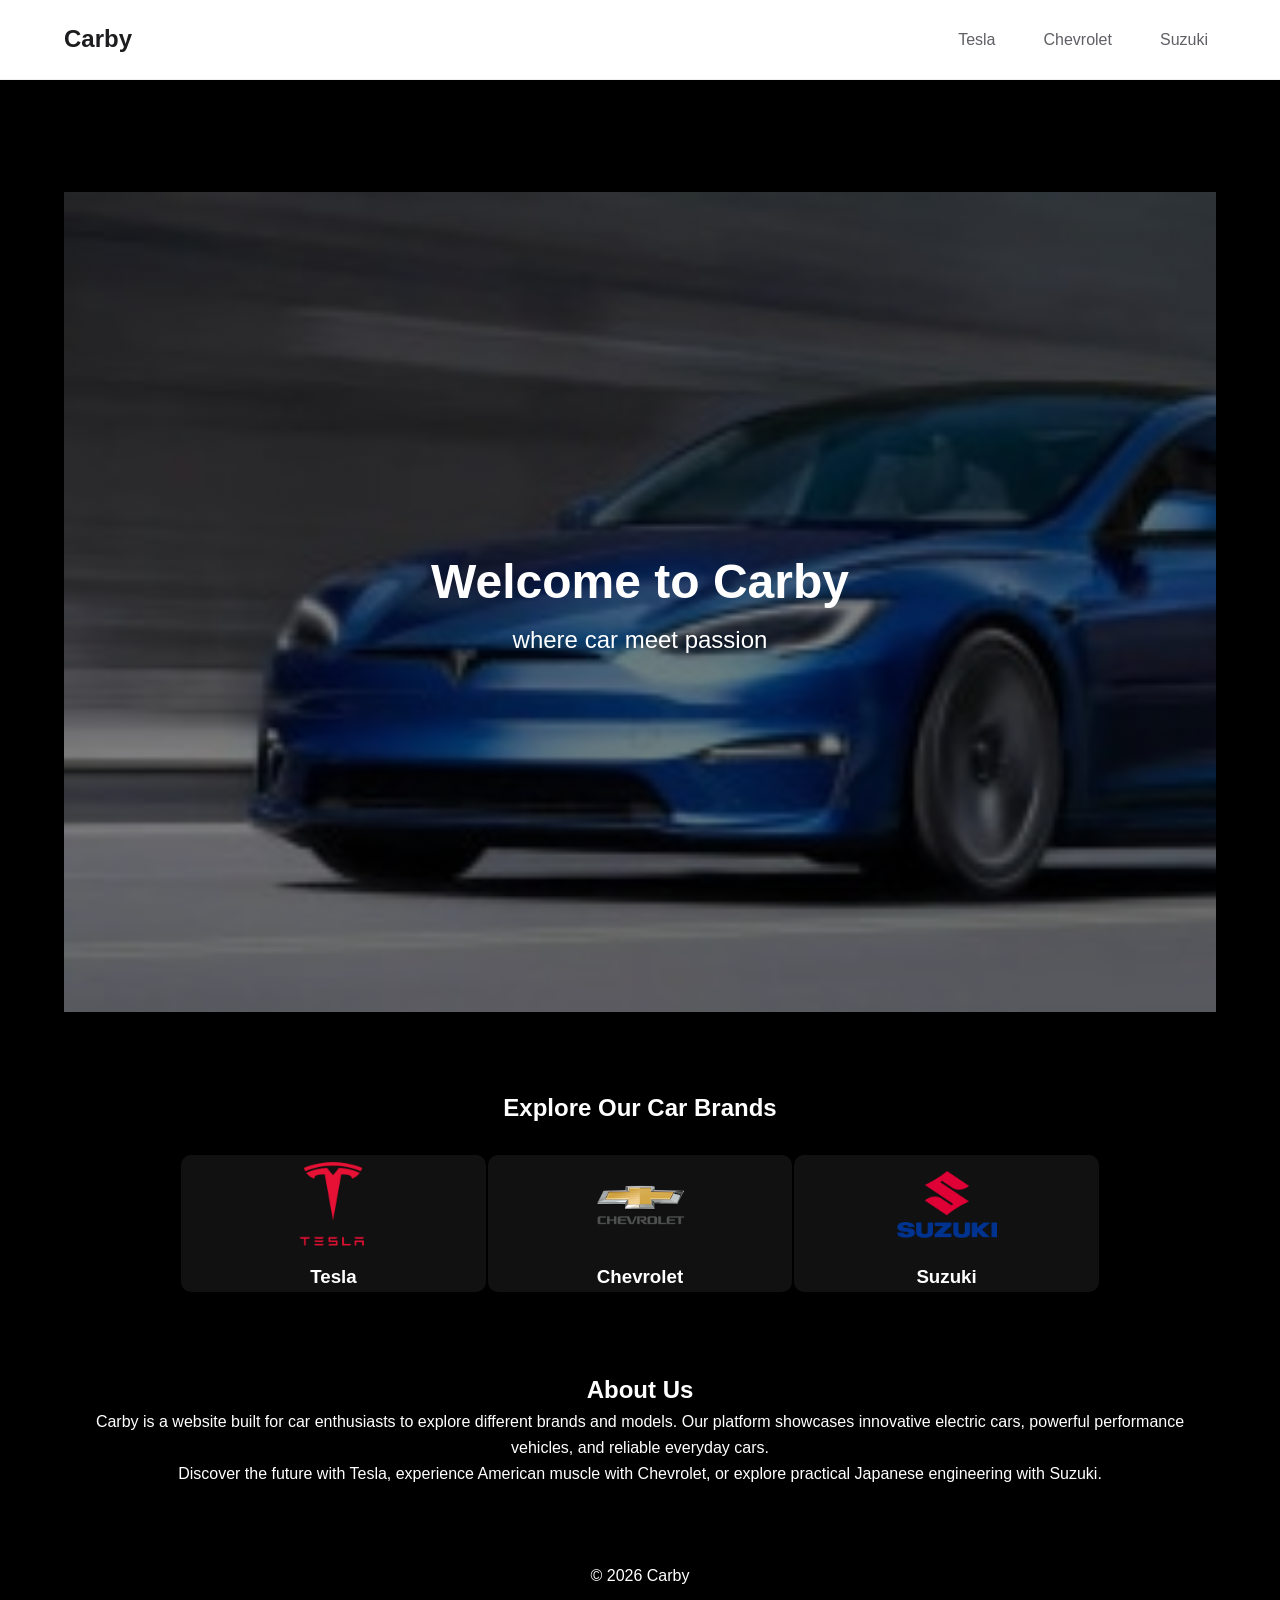
<file: index.html>
<!DOCTYPE html>
<html lang="en">
    <head>
        <meta charset="UTF-8">
        <meta name="viewport" content="width=device-width, initial-scale=1.0">
        <link rel="stylesheet" href="home.css">
        <script src="home.js" defer></script>
        <link rel="icon" type="logo" href="logo.png">
        <title>Home</title>
    </head>
    <body>
        <header class="navbar">
            <div class="navbar__container">
                <a href="index.html" class="navbar__brand">Carby</a>
                <button class="navbar__toggle"
                    id="navbarToggle"
                    aria-label="Open menu"
                    aria-controls="navbarMenu"
                    aria-expanded="false">
                    &#x2630;
                </button>
                <nav class="navbar__menu" id="navbarMenu">
                    <ul class="navbar__list">
                        <li class="navbar__item">
                            <a href="tesla.html" class="navbar__link">Tesla</a>
                        </li>
                        <li class="navbar__item">
                            <a href="chevrolet.html" class="navbar__link">Chevrolet</a>
                        </li>
                        <li class="navbar__item">
                            <a href="suzuki.html" class="navbar__link">Suzuki</a>
                        </li>
                    </ul>
                </nav>
            </div>
        </header>
        <main class="content">
            <div class="hero">
                <div class="hero-text">
                    <h1>Welcome to Carby</h1>
                    <p>where car meet passion</p>
                </div>
            </div>
            <br>
            <br>
            <br>
            <section class="brands">
                <h2 style="text-align: center">Explore Our Car Brands</h2>
                <br>
                <div class="brand-container">
                    <table style="width:80%; margin: 0 auto; text-align:center; table-layout:fixed;">
                        <tr>
                            <th>
                                <a href="tesla.html" class="brand-card">
                                    <img src="tesla.jpg" width="300" height="200">
                                    <h3>Tesla</h3>
                                </a>
                            </th>
                            <th>
                                <a href="chevrolet.html" class="brand-card">
                                    <img src="Chevrolet-logo.png" width="300" height="200">
                                    <h3>Chevrolet</h3>
                                </a>
                            </th>
                            <th>
                                <a href="suzuki.html" class="brand-card">
                                    <img src="suzuki.jpg" width="300" height="200">
                                    <h3>Suzuki</h3>
                                </a>
                            </th>
                        </tr>
                    </table>
                </div>
            </section>
            <br>
            <br>
            <br>
            <section class="about">
                <h2 style="text-align: center">About Us</h2>
                <p style="text-align: center">
                    Carby is a website built for car enthusiasts to explore different
                    brands and models. Our platform showcases innovative electric cars,
                    powerful performance vehicles, and reliable everyday cars.
                </p>
                <p style="text-align: center">
                    Discover the future with Tesla, experience American muscle with
                    Chevrolet, or explore practical Japanese engineering with Suzuki.
                </p>
            </section>
            <br>
            <br>
            <br>
            <footer>
                <p style="text-align: center">© 2026 Carby</p>
            </footer>
        </main>
    </body>
</html>
</file>
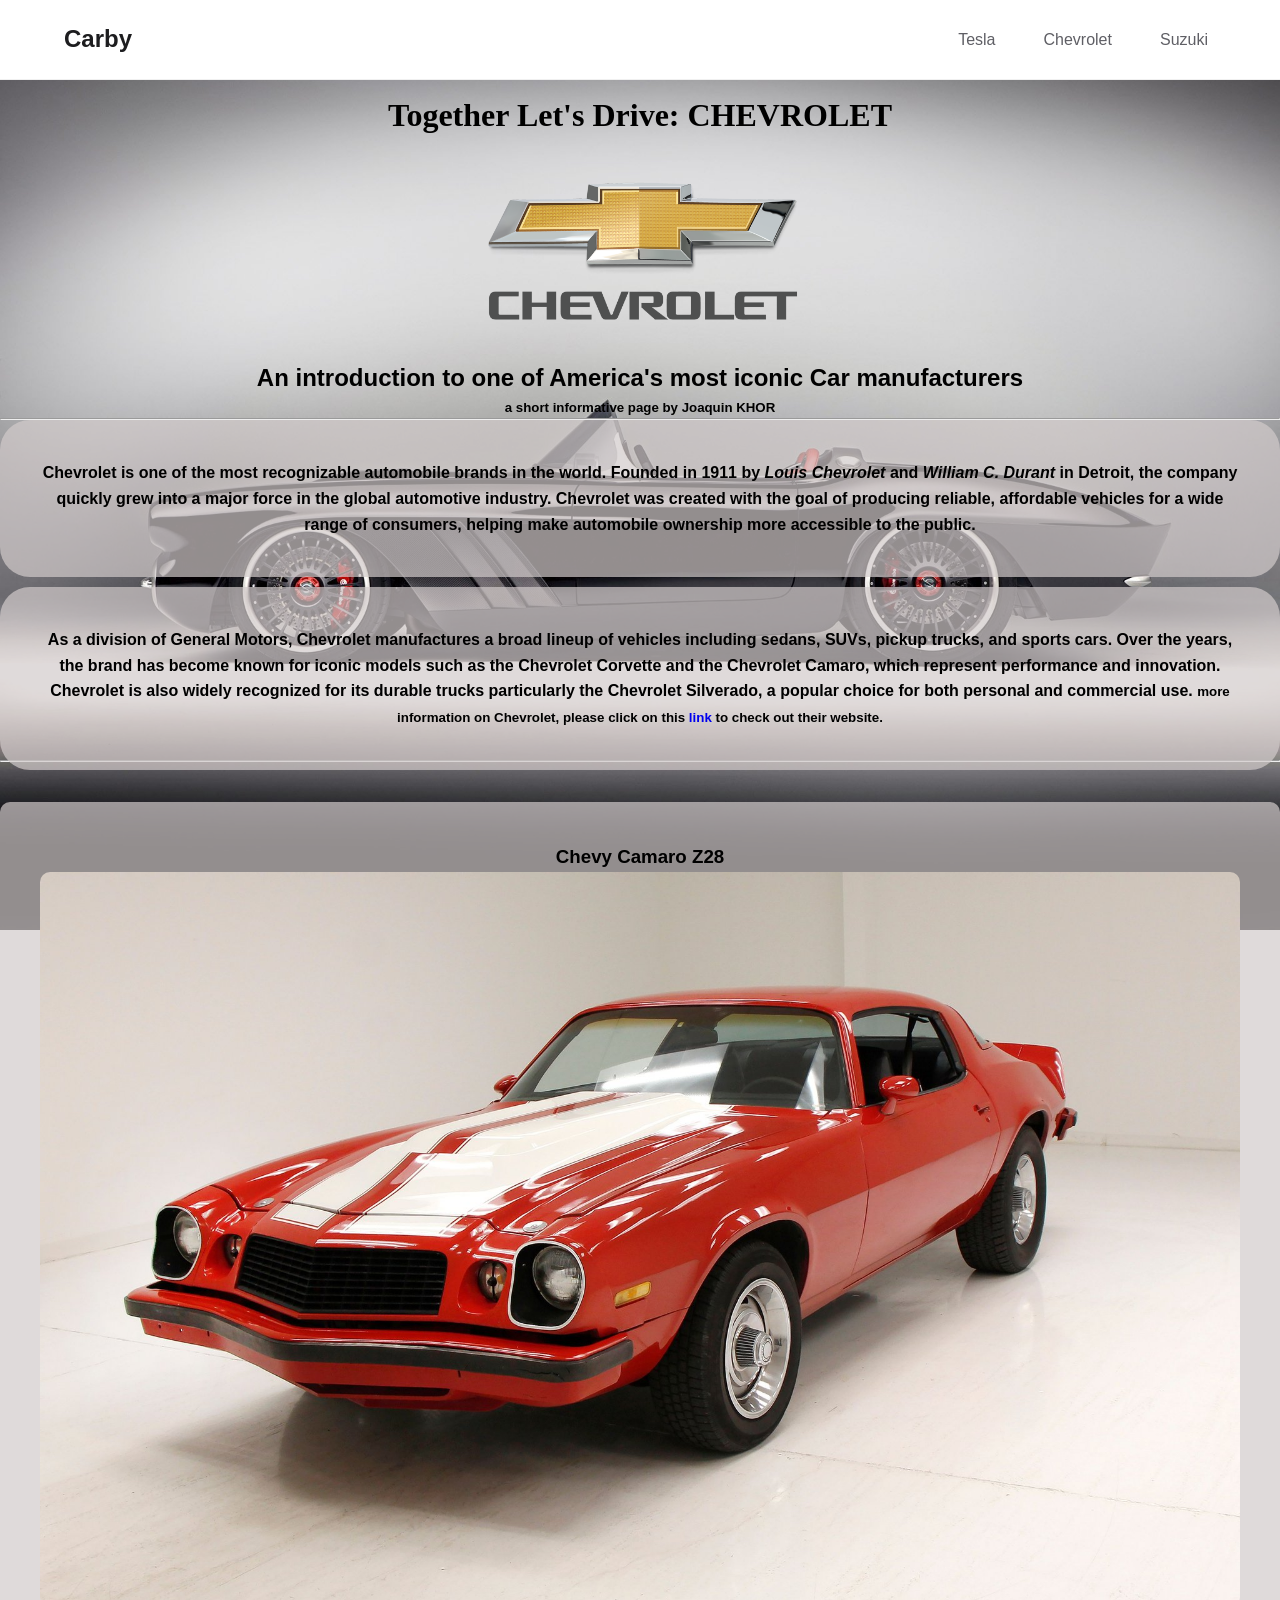
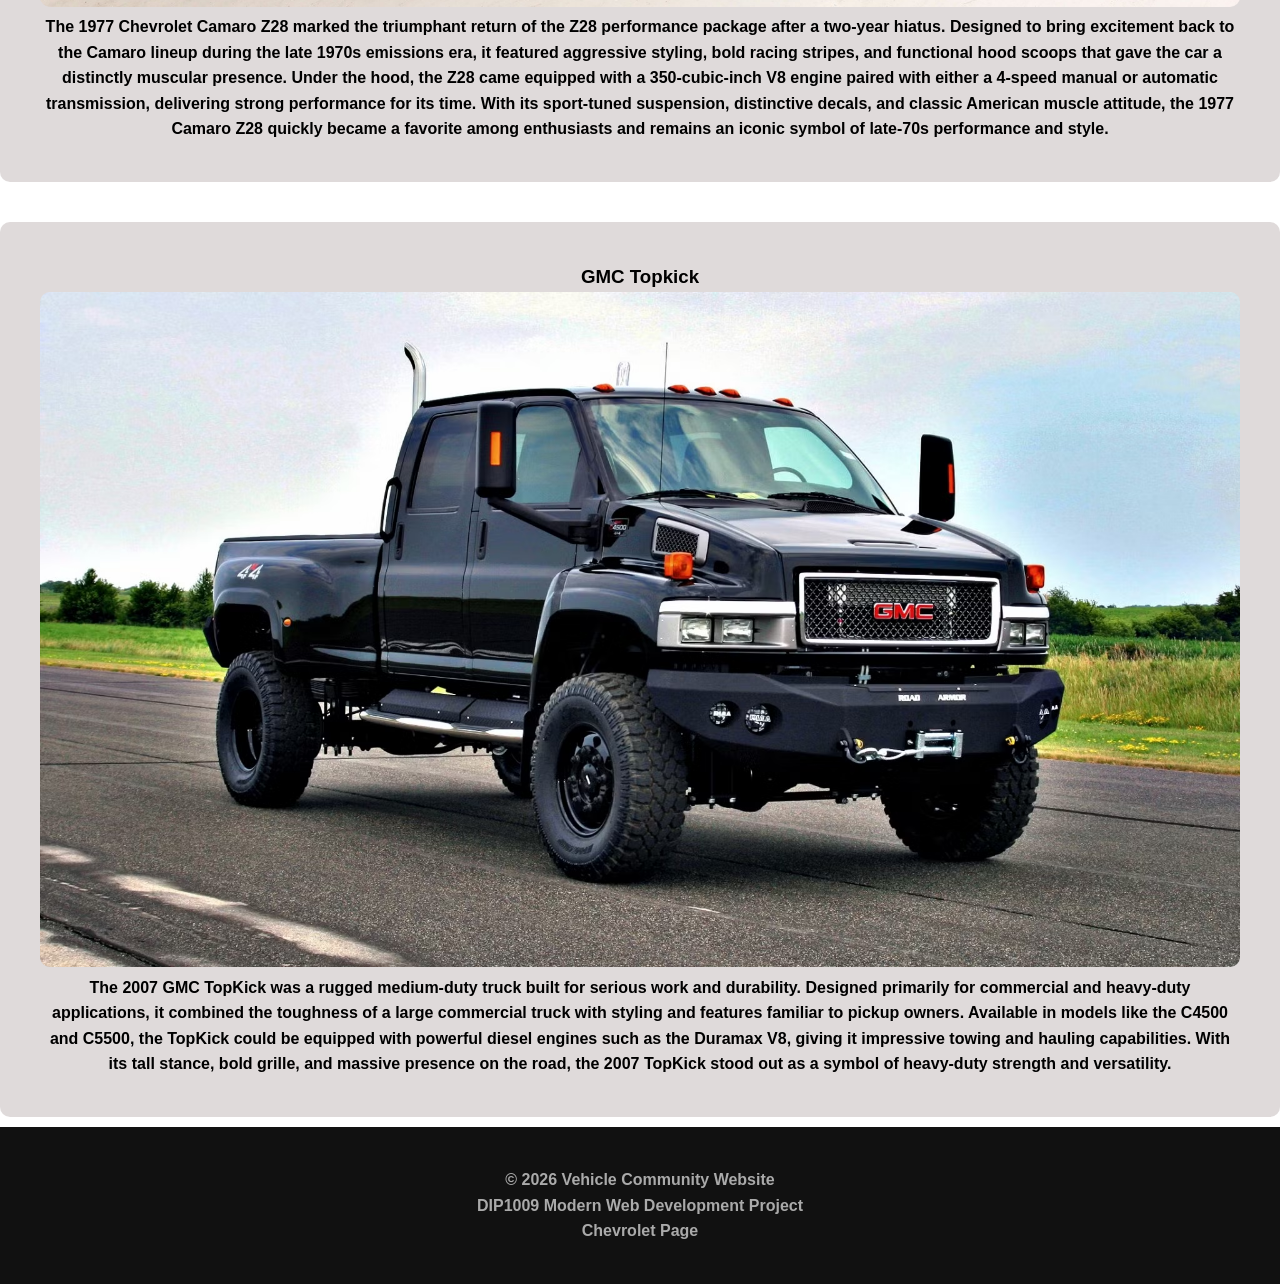
<file: chevrolet.html>
<!DOCTYPE html>
<html>
        <head>
            <meta charset="UTF-8">
            <meta http-equiv="X-UA-Compatible" content="IE=edge">
            <meta name="viewport" content="width=device-width, initial-scale=1.0">
            <meta name="description" content="">
            <meta name="viewport" content="width=device-width, initial-scale=1.0">
            <link rel="icon" type="image/png" href="Chevrolet-logo.png">
            <link rel="stylesheet" href="style.css">
            <script src="home.js" defer></script>
            <title class="bigtitle">Together Let's Drive: CHEVROLET</title>
            <body class="background" style="background-image: url('thumb-1920-507759.jpg');">
            </head>
            <!--Navgation-->
            <!--Navgation-->
            <header class="navbar">
                <div class="navbar__container">
                    <a href="index.html" class="navbar__brand">Carby</a>
                    <button class="navbar__toggle"
                    id="navbarToggle"
                    aria-label="Open menu"
                    aria-controls="navbarMenu"
                    aria-expanded="false">
                    &#x2630;
                    </button>
                    <nav class="navbar__menu" id="navbarMenu">
                        <ul class="navbar__list">
                            <li class="navbar__item">
                                <a href="tesla.html" class="navbar__link">Tesla</a>
                            </li>
                            <li class="navbar__item">
                                <a href="chevrolet.html" class="navbar__link">Chevrolet</a>
                            </li>
                            <li class="navbar__item">
                                <a href="suzuki.html" class="navbar__link">Suzuki</a>
                            </li>
                        </ul>
                    </nav>
            </div>
            </header>
            <div>
                <h1 class="subtitle">Together Let's Drive: CHEVROLET</h1>
                <div class="logo">
                    <img src="Chevrolet-logo.png" height="200px">
                </div>
                
                <div class = "titlesubbed">
                <h2><b>An introduction to one of America's most iconic Car manufacturers</bold></h2>
                <h5>a short informative page by Joaquin KHOR</h3>
                </div>
                <hr>
            <div class="maininformation">
                <p class="p1">
                Chevrolet is one of the most recognizable automobile brands in the world. 
                Founded in 1911 by <i>Louis Chevrolet</i> and <i>William C. Durant</i> in Detroit, 
                the company quickly grew into a major force in the global automotive industry. 
                Chevrolet was created with the goal of producing reliable, 
                affordable vehicles for a wide range of consumers, helping make automobile 
                ownership more accessible to the public.
                </p>
            <p class="p2">
                As a division of General Motors, Chevrolet manufactures a broad lineup of 
                vehicles including sedans, SUVs, pickup trucks, and sports cars. 
                Over the years, the brand has become known for iconic models such as the Chevrolet 
                Corvette and the Chevrolet Camaro, which represent performance and innovation. 
                Chevrolet is also widely recognized for its durable trucks
                particularly the Chevrolet Silverado, a popular choice for both personal and 
                commercial use. 
                <small>more information on Chevrolet, please click on this <a href="https://www.chevrolet.com">link</a> to check out their website. </small>
            </p>
            </div>
            <hr>
            <div class="carinfo">
            <div class="camaro">
                    <h3 class="camarotitle">Chevy Camaro Z28</h3>
                    <img src="1977-chevrolet-camaro-z28.jpg" alt="1977-chevrolet-camaro-z28" >
                    
                    <p family="camarodes3">
                        The 1977 Chevrolet Camaro Z28 marked the triumphant return of the Z28 performance package after a two-year hiatus. 
                        Designed to bring excitement back to the Camaro lineup during the late 1970s emissions era, 
                        it featured aggressive styling, bold racing stripes, and functional hood scoops that gave the car a distinctly muscular presence. 
                        Under the hood, the Z28 came equipped with a 350-cubic-inch V8 engine paired with either a 4-speed manual or automatic transmission, 
                        delivering strong performance for its time. With its sport-tuned suspension, distinctive decals, and classic American muscle attitude, 
                        the 1977 Camaro Z28 quickly 
                        became a favorite among enthusiasts and remains an iconic symbol of late-70s performance and style.</pre>
            </div>            
                        
            <div class="topkick">
                    <h3 class="topkicktitle">GMC Topkick</h3>
                    <img src="resize_gmc_topkick_2007_images_2.png" alt="2007 GMC Topkick" >
                    
                    <p family="topkickdes">
                        The 2007 GMC TopKick was a rugged medium-duty truck built for serious work and durability. 
                        Designed primarily for commercial and heavy-duty applications, 
                        it combined the toughness of a large commercial truck with styling and features familiar to pickup owners. 
                        Available in models like the C4500 and C5500, the TopKick could be equipped with powerful diesel engines such as the Duramax V8, 
                        giving it impressive towing and hauling capabilities. With its tall stance, bold grille, and massive presence on the road, 
                        the 2007 TopKick stood out as a symbol of heavy-duty strength and versatility.
            </div>
        </div>        
    <footer class="footer">
        <p>© 2026  Vehicle Community Website</p>
        <p>DIP1009 Modern Web Development Project</p>
        <p>Chevrolet Page</p>
    </footer>
    </body>
</html>
</file>
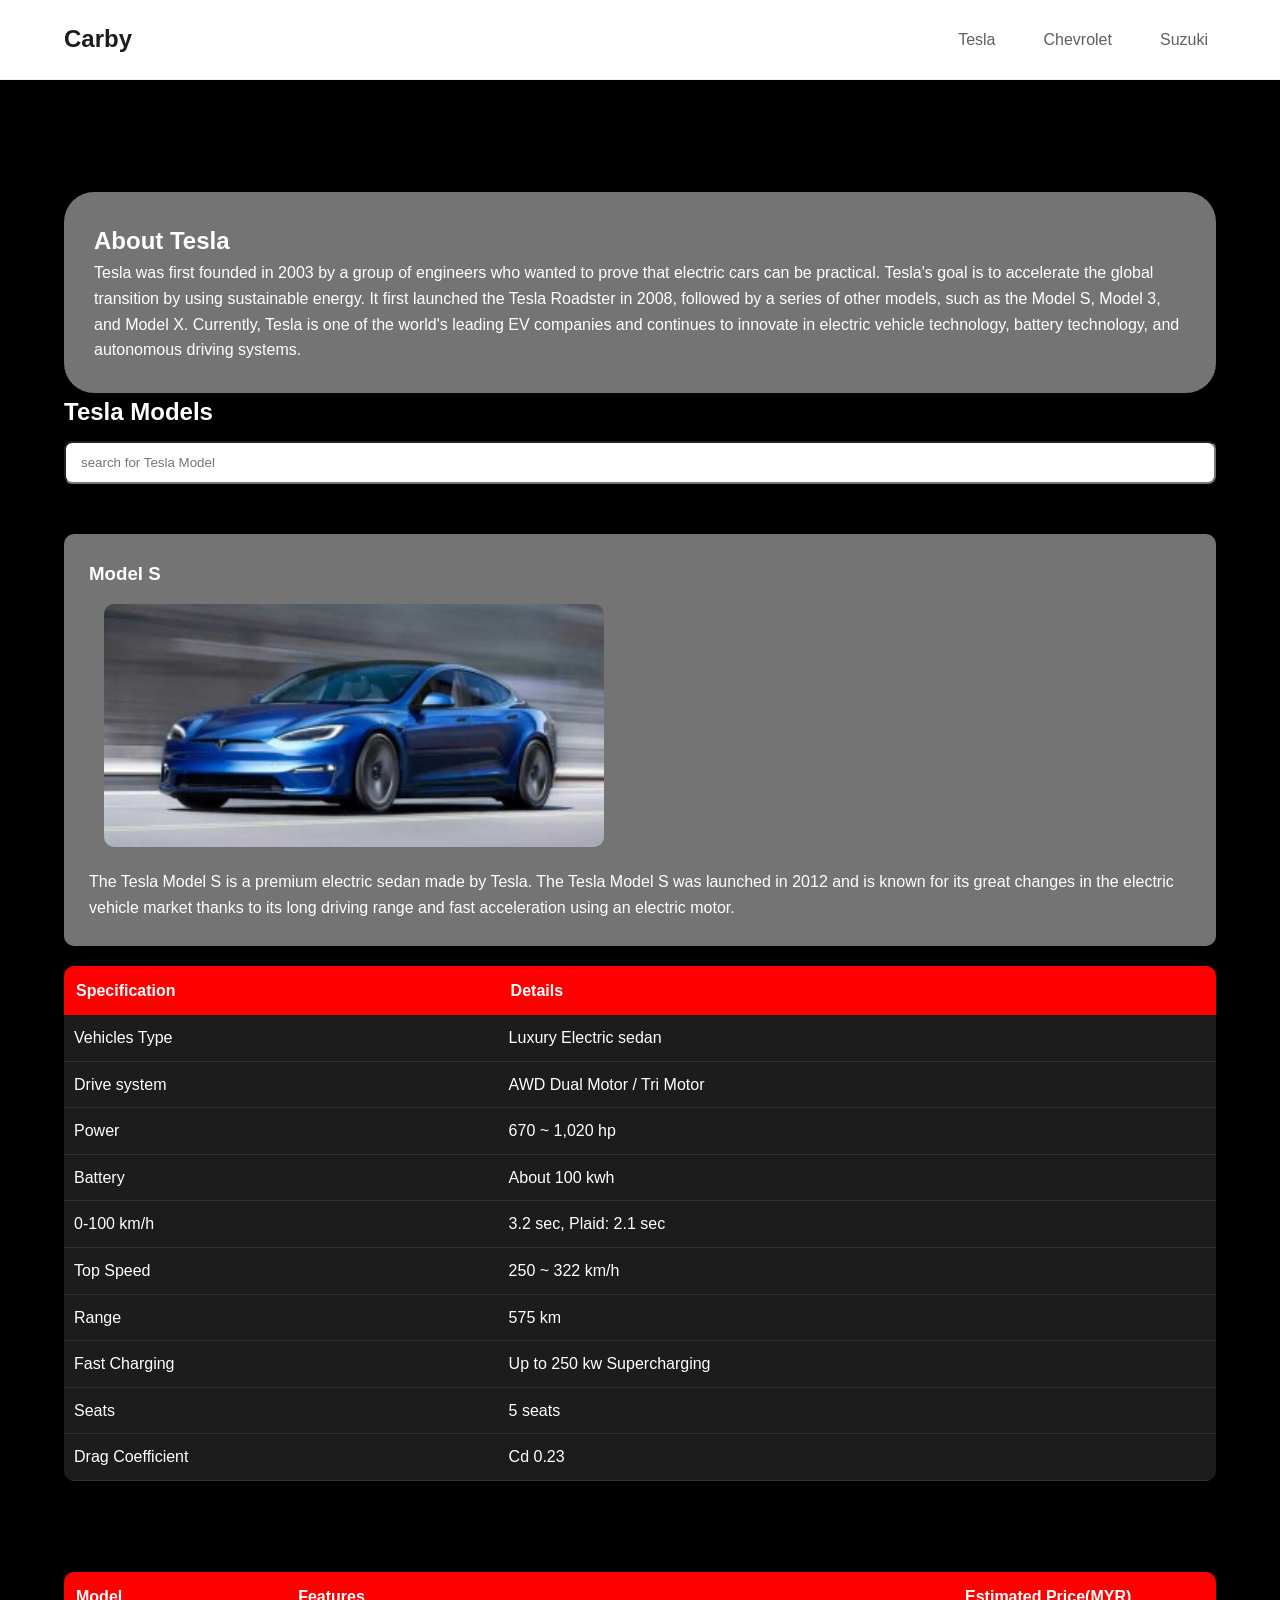
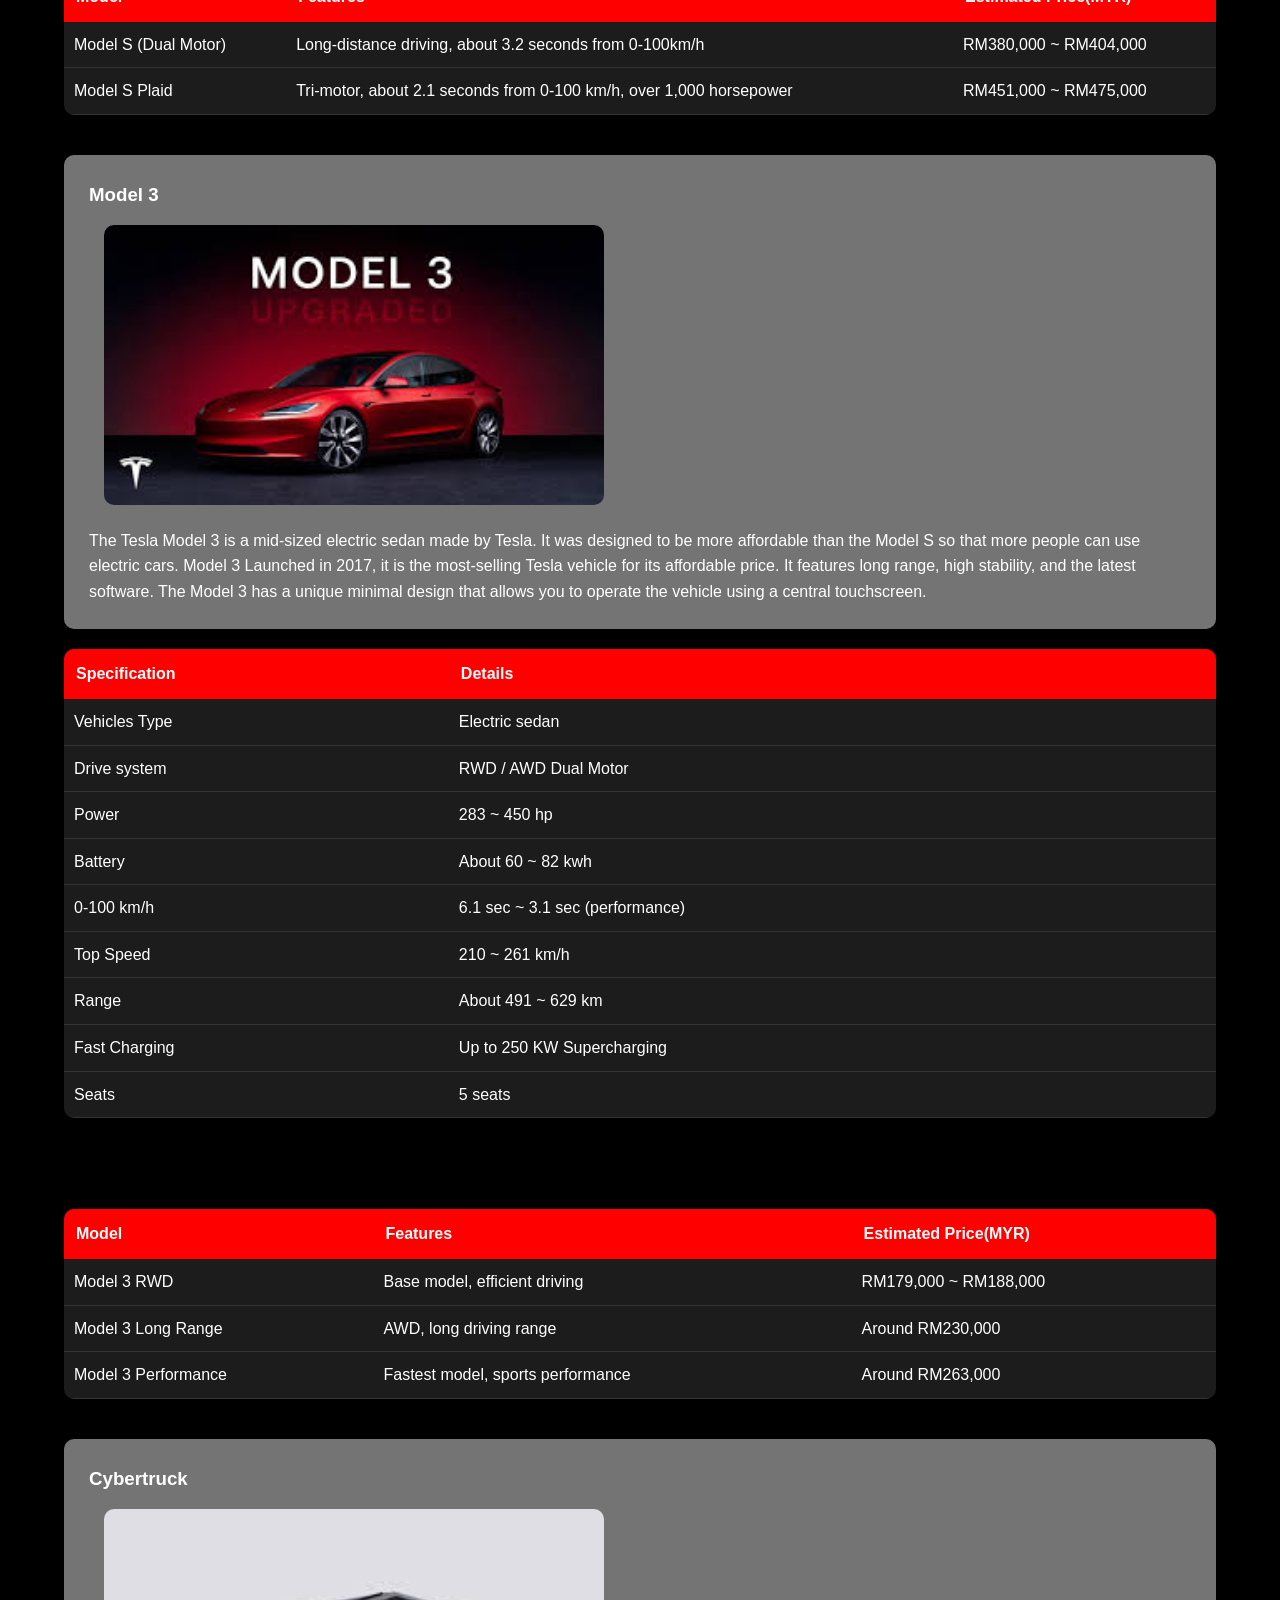
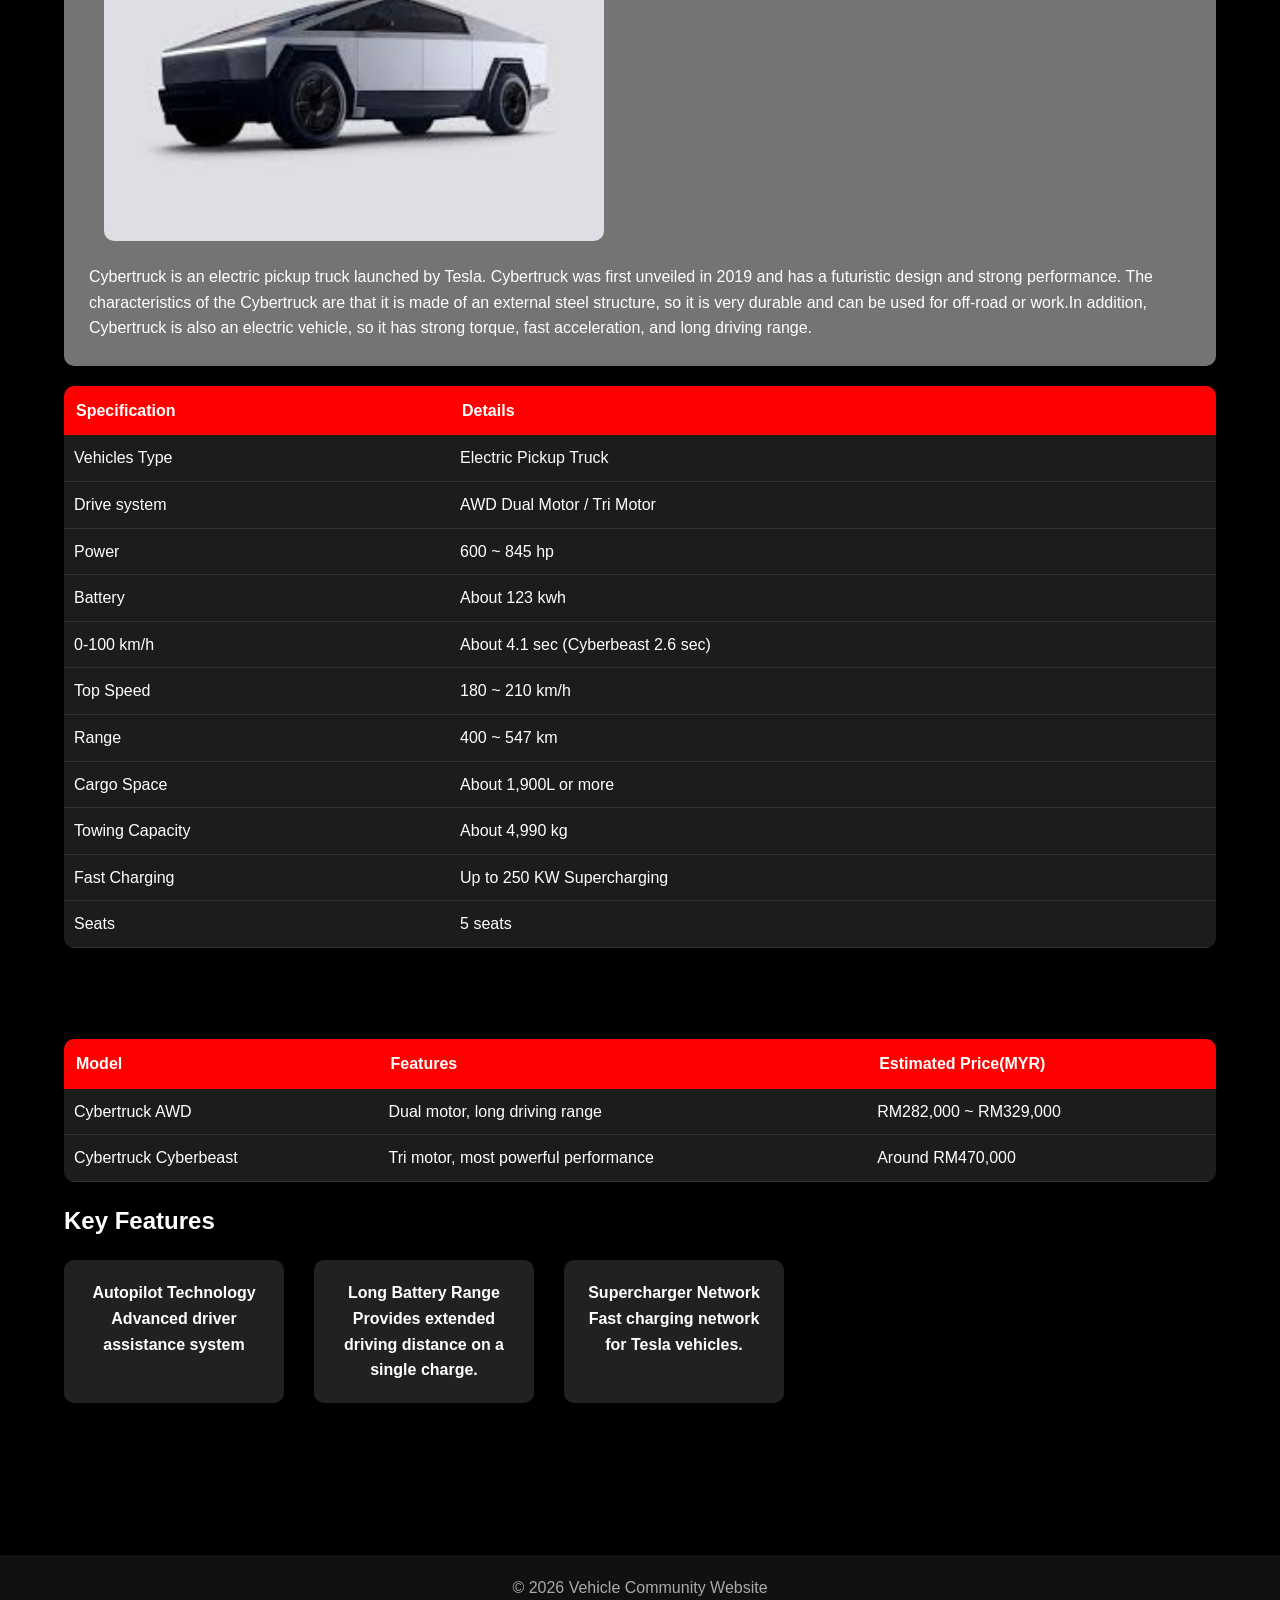
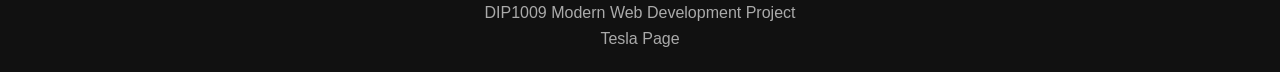
<file: tesla.html>
<!DOCTYPE html>
<html>
    <head>
        <meta charset="utf-8">
        <meta http-equiv="X-UA-Compatible" content="IE=edge">
        <title>Tesla Models</title>
        <meta name="description" content="">
        <meta name="viewport" content="width=device-width, initial-scale=1">
        <link rel="stylesheet" href="tesla_page_design.css">
        <link rel="icon" type="logo" href="logo.png">
    </head>
    <body>
        <!--Navgation-->
         <header class="navbar">
            <div class="navbar__container">
                <a href="index.html" class="navbar__brand">Carby</a>
                <button class="navbar__toggle"
                id="navbarToggle"
                aria-label="Open menu"
                aria-controls="navbarMenu"
                aria-expanded="false">
                &#x2630;
                </button>
                <nav class="navbar__menu" id="navbarMenu">
                    <ul class="navbar__list">
                        <li class="navbar__item">
                            <a href="tesla.html" class="navbar__link">Tesla</a>
                        </li>
                        <li class="navbar__item">
                            <a href="chevrolet.html" class="navbar__link">Chevrolet</a>
                        </li>
                        <li class="navbar__item">
                            <a href="suzuki.html" class="navbar__link">Suzuki</a>
                        </li>
                    </ul>
                </nav>
            </div>
        </header>
        <main class="content">
        <!--About Tesla Company-->
        <section class="Tesla_infor">
            <h1>About Tesla</h1>
            <p>Tesla was first founded in 2003 by a group of engineers who wanted 
                to prove that electric cars can be practical. Tesla's goal is to 
                accelerate the global transition by using sustainable energy. 
                It first launched the Tesla Roadster in 2008, followed by a series 
                of other models, such as the Model S, Model 3, and Model X. 
                Currently, Tesla is one of the world's leading EV companies and 
                continues to innovate in electric vehicle technology, battery 
                technology, and autonomous driving systems.</p>
        </section>

        <!--Tesla models-->
        <section class="models">
            <h2>Tesla Models</h2>
            <input type="text" id="tesla_search" placeholder="search for Tesla Model">
            
            <div class="model_s">
                <h3>Model S</h3>
                <img src="image/Tesla_model_s_ver2.jpg" alt="Tesla Model S">
                <p>The Tesla Model S is a premium electric sedan made by Tesla. The Tesla Model S was launched in 2012 
                    and is known for its great changes in the electric vehicle market thanks to its long driving range and fast 
                    acceleration using an electric motor.</p>
            </div>
            <table class="model_s_table">
                <tr>
                    <th>Specification</th>
                    <th>Details</th>
                </tr>
                <tr>
                    <td>Vehicles Type</td>
                    <td>Luxury Electric sedan</td>
                </tr>
                <tr>
                    <td>Drive system</td>
                    <td>AWD Dual Motor / Tri Motor</td>
                </tr>
                <tr>
                    <td>Power</td>
                    <td>670 ~ 1,020 hp</td>
                </tr>
                <tr>
                    <td>Battery</td>
                    <td>About 100 kwh</td>
                </tr>
                <tr>
                    <td>0-100 km/h</td>
                    <td>3.2 sec, Plaid: 2.1 sec</td>
                </tr>
                <tr>
                    <td>Top Speed</td>
                    <td>250 ~ 322 km/h</td>
                </tr>
                <tr>
                    <td>Range</td>
                    <td>575 km</td>
                </tr>
                <tr>
                    <td>Fast Charging</td>
                    <td>Up to 250 kw Supercharging</td>
                </tr>
                <tr>
                    <td>Seats</td>
                    <td>5 seats</td>
                </tr>
                <tr>
                    <td>Drag Coefficient</td>
                    <td>Cd 0.23</td>
                </tr>
            </table>
            <br><br>
            <table>
                <tr>
                    <th>Model</th>
                    <th>Features</th>
                    <th>Estimated Price(MYR)</th>
                </tr>
                <tr>
                    <td>Model S (Dual Motor)</td>
                    <td>Long-distance driving, about 3.2 seconds from 0-100km/h</td>
                    <td>RM380,000 ~ RM404,000</td>
                </tr>
                <tr>
                    <td>Model S Plaid</td>
                    <td>Tri-motor, about 2.1 seconds from 0-100 km/h, over 1,000 horsepower</td>
                    <td>RM451,000 ~ RM475,000</td>
                </tr>
            </table>

            <div class="model_3">
                <h3>Model 3</h3>
                <img src="image/Tesla_Model_3.jpg" alt="Tesla Model 3">
                <p>The Tesla Model 3 is a mid-sized electric sedan made by Tesla. It was designed to be more
                    affordable than the Model S so that more people can use electric cars.
                    Model 3 Launched in 2017, it is the most-selling Tesla vehicle for its affordable price. 
                    It features long range, high stability, and the latest software.
                    The Model 3 has a unique minimal design that allows you to operate the vehicle using a central touchscreen.</p>
            </div>
             <table class="model_3_table">
                <tr>
                    <th>Specification</th>
                    <th>Details</th>
                </tr>
                <tr>
                    <td>Vehicles Type</td>
                    <td>Electric sedan</td>
                </tr>
                <tr>
                    <td>Drive system</td>
                    <td>RWD / AWD Dual Motor</td>
                </tr>
                <tr>
                    <td>Power</td>
                    <td>283 ~ 450 hp</td>
                </tr>
                <tr>
                    <td>Battery</td>
                    <td>About 60 ~ 82 kwh</td>
                </tr>
                <tr>
                    <td>0-100 km/h</td>
                    <td>6.1 sec ~ 3.1 sec (performance)</td>
                </tr>
                <tr>
                    <td>Top Speed</td>
                    <td>210 ~ 261 km/h</td>
                </tr>
                <tr>
                    <td>Range</td>
                    <td>About 491 ~ 629 km</td>
                </tr>
                <tr>
                    <td>Fast Charging</td>
                    <td>Up to 250 KW Supercharging</td>
                </tr>
                <tr>
                    <td>Seats</td>
                    <td>5 seats</td>
                </tr>
            </table>
            <br><br>
             <table>
                <tr>
                    <th>Model</th>
                    <th>Features</th>
                    <th>Estimated Price(MYR)</th>
                </tr>
                <tr>
                    <td>Model 3 RWD</td>
                    <td>Base model, efficient driving</td>
                    <td>RM179,000 ~ RM188,000</td>
                </tr>
                <tr>
                    <td>Model 3 Long Range</td>
                    <td>AWD, long driving range</td>
                    <td>Around RM230,000</td>
                </tr>
                <tr>
                    <td>Model 3 Performance</td>
                    <td>Fastest model, sports performance</td>
                    <td>Around RM263,000</td>
                </tr>
            </table>

            <div class="cybertruck">
                <h3>Cybertruck</h3>
                <img src="image/Tesla_Cybertruck.jpg" alt="Tesla Cybertruck">
                <p>Cybertruck is an electric pickup truck launched by Tesla.
                    Cybertruck was first unveiled in 2019 and has a futuristic design and strong performance.
                    The characteristics of the Cybertruck are that it is made of an external steel structure, 
                    so it is very durable and can be used for off-road or work.In addition, Cybertruck is also 
                    an electric vehicle, so it has strong torque, fast acceleration, and long driving range.</p>
            </div>
            <table class="cybertruck_table">
                <tr>
                    <th>Specification</th>
                    <th>Details</th>
                </tr>
                <tr>
                    <td>Vehicles Type</td>
                    <td>Electric Pickup Truck</td>
                </tr>
                <tr>
                    <td>Drive system</td>
                    <td>AWD Dual Motor / Tri Motor</td>
                </tr>
                <tr>
                    <td>Power</td>
                    <td>600 ~ 845 hp</td>
                </tr>
                <tr>
                    <td>Battery</td>
                    <td>About 123 kwh</td>
                </tr>
                <tr>
                    <td>0-100 km/h</td>
                    <td>About 4.1 sec (Cyberbeast 2.6 sec)</td>
                </tr>
                <tr>
                    <td>Top Speed</td>
                    <td>180 ~ 210 km/h</td>
                </tr>
                <tr>
                    <td>Range</td>
                    <td>400 ~ 547 km</td>
                </tr>
                <tr>
                    <td>Cargo Space</td>
                    <td>About 1,900L or more</td>
                </tr>
                <tr>
                    <td>Towing Capacity</td>
                    <td>About 4,990 kg</td>
                </tr>
                <tr>
                    <td>Fast Charging</td>
                    <td>Up to 250 KW Supercharging</td>
                </tr>
                <tr>
                    <td>Seats</td>
                    <td>5 seats</td>
                </tr>
            </table>
            <br><br>
            <table>
                <tr>
                    <th>Model</th>
                    <th>Features</th>
                    <th>Estimated Price(MYR)</th>
                </tr>
                <tr>
                    <td>Cybertruck AWD</td>
                    <td>Dual motor, long driving range</td>
                    <td>RM282,000 ~ RM329,000</td>
                </tr>
                <tr>
                    <td>Cybertruck Cyberbeast</td>
                    <td>Tri motor, most powerful performance</td>
                    <td>Around RM470,000</td>
                </tr>
            </table>
        </section>

        <!--Key Features-->
        <section class="features">
            <h2>Key Features</h2>
            <ul>
                <li>Autopilot Technology
                    <p>Advanced driver assistance system</p>
                </li>
                <li>Long Battery Range
                    <p>Provides extended driving distance on a single charge.</p>
                </li>
                <li>Supercharger Network
                    <p>Fast charging network for Tesla vehicles.</p>
                </li>
            </ul>
        </section>
        </main>

        <!--Footer-->
        <footer>
            <p>© 2026  Vehicle Community Website</p>
            <p>DIP1009 Modern Web Development Project</p>
            <p>Tesla Page</p>
        </footer>
    <script src="tesla_page_script.js"></script>
    </body>
</html>
</file>
<file: home.css>
*{
    margin:0;
    padding:0;
    box-sizing:border-box;
    font-family:Arial, Helvetica, sans-serif;
}
/*body*/
body {
    background-color: black;
    color: white;
    line-height: 1.6;
}
/*navigation*/
 :root {
    --color-background: #ffffff;
    --color-text-primary: #1d1d1f;
    --color-link-secondary: #5f5f65;
    --font-family-sans-serif: "DM Sans", sans-serif;
    --font-weight-bold: 700;
    --navbar-height: 80px;
    --navbar-padding: 1.5rem;
    --container-width: 1200px;
    --transition-speed: 0.2s;
}
@import url('https://fonts.googleapis.com/css2?family=DM+Sans:wght@400;700&display=swap');
*, *::before, *::after { box-sizing: border-box; }
body {
    margin: 0;
    font-family: var(--font-family-sans-serif);
    line-height: 1.6;
}
.content {
    height: 200hv;
    max-width: var(--container-width);
    margin: 0 auto;
    padding: calc(var(--navbar-height) + 2rem) var(--navbar-padding);
}
ul { list-style: none; margin: 0; padding: 0; }
a {
    text-decoration: none;
    transition: color var(--transition-speed) ease;
}
.navbar {
    height: var(--navbar-height);
    display: flex;
    align-items: center;
    position: sticky;
    top: 0;
    z-index: 1000;
    background-color: var(--color-background);
    border-bottom: 1px solid #f0f0f0;
}
.navbar__container {
    display: flex;
    justify-content: space-between;
    align-items: center;
    width: 100%;
    max-width: var(--container-width);
    margin: 0 auto;
    padding: 0 var(--navbar-padding);
            }
.navbar__brand {
    font-size: 1.5rem;
    font-weight: var(--font-weight-bold);
    color: var(--color-text-primary);
}
.navbar__toggle {
    display: block;
    border: none;
    background: transparent;
    cursor: pointer;
}
.navbar__menu {
    display: none;
    position: absolute;
    top: var(--navbar-height);
    left: 0;
    width: 100%;
    background-color: var(--color-background);
    box-shadow: 0 8px 16px rgba(0,0,0,0.1);
}
.navbar__menu.is-active {
    display: block;
}
.navbar__item:not(:last-child) {
    border-bottom: 1px solid #f0f0f0;
}
.navbar__link {
    display: block;
    padding: 1.25rem var(--navbar-padding);
    font-weight: 500;
    color: var(--color-link-secondary);
}
.navbar__link:hover {
    color: var(--color-text-primary);
}
@media (min-width: 768px) {
    .navbar__toggle {
        display: none;
        }
    .navbar__menu {
        display: flex;
        align-items: center;
        position: static;
        width: auto;
        background: none;
        box-shadow: none;
    }
    .navbar__list {
        display: flex;
        align-items: center;
        gap: 2rem;
    }
    .navbar__item:not(:last-child) {
        border: none;
    }
    .navbar__link {
        padding: 0.5rem;
        position: relative;
    }
    .navbar__link::after {
        content: '';
        position: absolute;
        bottom: -4px;
        left: 0;
        width: 0;
        height: 2px;
        background-color: var(--color-text-primary);
        transition: width var(--transition-speed) ease;
    }
    .navbar__link:hover::after,
    .navbar__link:focus::after {
        width: 100%;
    }
}

.hero{
    height:calc(100vh - var(--navbar-height));
    background-image:linear-gradient(rgba(0,0,0,0.5),rgba(0,0,0,0.5)),url("image/Tesla_model_s_ver2.jpg");
    background-size:cover;
    background-position:no-repeat;
    display:flex;
    justify-content:center;
    align-items:center;
    text-align:center;
}

.hero-text h1{
    font-size:3rem;
}

.hero-text p{
    font-size:1.5rem;
}

* {
    box-sizing: border-box;
}

/* Create three equal columns that floats next to each other */
.column {
    float: left;
    width: 33.33%;
    padding: 10px;
}

/* Clear floats after the columns */
.row:after {
    content: "";
    display: table;
    clear: both;
}

/* Responsive layout - makes the three columns stack on top of each other instead of next to each other */
@media screen and (max-width: 600px) {
  .column {
    width: 100%;
  }
}

.brand-card {
    display: block;
    background: #111;
    color: white;
    text-align: center;
    border-radius: 10px;
    overflow: hidden;
    text-decoration: none;
    transition: transform 0.3s;
}

.brand-card:hover {
    transform: scale(1.05);
}

.brand-card img{
    width:100px;
    height:100px;
    object-fit: contain;
}
</file>
<file: style.css>
*{
    margin:0;
    padding:0;
    box-sizing:border-box;
    font-family:Arial, Helvetica, sans-serif;
}



 :root {
                --color-background: #ffffff;
                --color-text-primary: #1d1d1f;
                --color-link-secondary: #5f5f65;

                --font-family-sans-serif: "DM Sans", sans-serif;
                --font-weight-bold: 700;
                --navbar-height: 80px;
                --navbar-padding: 1.5rem;
                --container-width: 1200px;
                --transition-speed: 0.2s;
            }
            @import url('https://fonts.googleapis.com/css2?family=DM+Sans:wght@400;700&display=swap');
            *, *::before, *::after { box-sizing: border-box; }
            body {
                margin: 0;
                font-family: var(--font-family-sans-serif);
                line-height: 1.6;
            }
            .content {
                height: 200hv;
                max-width: var(--container-width);
                margin: 0 auto;
                padding: calc(var(--navbar-height) + 2rem) var(--navbar-padding);
            }
            ul { list-style: none; margin: 0; padding: 0; }
            a {
                text-decoration: none;
                transition: color var(--transition-speed) ease;
            }
            .navbar {
                height: var(--navbar-height);
                display: flex;
                align-items: center;
                position: sticky;
                top: 0;
                z-index: 1000;
                background-color: var(--color-background);
                border-bottom: 1px solid #f0f0f0;
            }
            .navbar__container {
                display: flex;
                justify-content: space-between;
                align-items: center;
                width: 100%;
                max-width: var(--container-width);
                margin: 0 auto;
                padding: 0 var(--navbar-padding);
            }
            .navbar__brand {
                font-size: 1.5rem;
                font-weight: var(--font-weight-bold);
                color: var(--color-text-primary);
            }
            .navbar__toggle {
                display: block;
                border: none;
                background: transparent;
                cursor: pointer;
            }
            .navbar__menu {
                display: none;
                position: absolute;
                top: var(--navbar-height);
                left: 0;
                width: 100%;
                background-color: var(--color-background);
                box-shadow: 0 8px 16px rgba(0,0,0,0.1);
            }
            .navbar__menu.is-active {
                display: block;
            }
            .navbar__item:not(:last-child) {
                border-bottom: 1px solid #f0f0f0;
            }
            .navbar__link {
                display: block;
                padding: 1.25rem var(--navbar-padding);
                font-weight: 500;
                color: var(--color-link-secondary);
            }
            .navbar__link:hover {
                color: var(--color-text-primary);
            }
            @media (min-width: 768px) {
                .navbar__toggle {
                    display: none;
                }
                .navbar__menu {
                    display: flex;
                    align-items: center;
                    position: static;
                    width: auto;
                    background: none;
                    box-shadow: none;
                }
                .navbar__list {
                    display: flex;
                    align-items: center;
                    gap: 2rem;
                }
                .navbar__item:not(:last-child) {
                    border: none;
                }
                .navbar__link {
                    padding: 0.5rem;
                    position: relative;
                }
                .navbar__link::after {
                    content: '';
                    position: absolute;
                    bottom: -4px;
                    left: 0;
                    width: 0;
                    height: 2px;
                    background-color: var(--color-text-primary);
                    transition: width var(--transition-speed) ease;
                }
                .navbar__link:hover::after,
                .navbar__link:focus::after {
                    width: 100%;
                }
            }



.subtitle {
    text-align: center;    
}
.logo{
    text-align: center;
}
.maininformation{
    text-align: center;
}
.carinfo{
    text-align: center;
}
.titlesubbed{
    text-align: center;
}
.bigtitle {
    font-family: 'Trebuchet MS', 'Lucida Sans Unicode', 'Lucida Grande', 'Lucida Sans', Arial, sans-serif;
}
.p1 {
    background-color:rgba(210, 203, 203, 0.7);
    border-radius: 30px;
    padding: 40px;
    font-family: Arial, Helvetica, sans-serif;
    background-size: 50%auto;
    
}
.p2 {
    background-color:rgba(210, 203, 203, 0.7);
    border-radius: 30px;
    padding: 40px;
    position:relative;
    top: 10px;
    font-family: Arial, Helvetica, sans-serif;

}
.camaro{
    background-color: rgba(210, 203, 203, 0.7);
    padding: 40px;
    margin-top:40px;
    border-radius:10px;
    img {border-radius: 10%;
    max-width: 100%;
    height: auto;
    border-radius: 10px;
}

}
.camarotitle{
    font-family: 'Segoe UI', Tahoma, Geneva, Verdana, sans-serif;
}
.camarodes{
    font-family: 'Franklin Gothic Medium', 'Arial Narrow', Arial, sans-serif;
    text-align: center;
    
}
.topkick{
    background-color: rgba(210, 203, 203, 0.7);
    padding: 40px;
    margin-top:40px;
    border-radius:10px;
    img {border-radius: 10%;
    max-width: 100%;
    height: auto;
    border-radius: 10px;}
}
.topkicktitle{
    font-family: 'Segoe UI', Tahoma, Geneva, Verdana, sans-serif;
}
.topkickdes{
    font-family: 'Franklin Gothic Medium', 'Arial Narrow', Arial, sans-serif;
    text-align: center;
}
.footer{
    background:#111;
    text-align:center;
    padding:40px;
    margin: top 100px;
    color: #aaa;
    position: relative;
    top: 10px
    
}
.subtitle{
    border-radius: 30px;
    padding: 10px;
    position:relative;
    font-family:'Times New Roman', Times, serif;
}
body {
  margin: 100;
}

.background {
    background-repeat: no-repeat;
    background-position: center;
    background-attachment: fixed;
    background-size: cover;

  opacity: 0;
  animation: fadeBackground 2s forwards;
}

@keyframes fadeBackground {
  from {
    opacity: 0;
  }
  to {
    opacity: 1;
  }
}
@media (max-width:768px){
    .features ul {
        flex-direction: column;
    }
    .models img {
        max-width: 100%;
    }
}
</file>
<file: tesla_page_design.css>
*{
    margin:0;
    padding:0;
    box-sizing:border-box;
    font-family:Arial, Helvetica, sans-serif;
}
/*body*/
body {
    background-color: black;
    color: white;
    line-height: 1.6;
}

/*navigation*/
 :root {
    --color-background: #ffffff;
    --color-text-primary: #1d1d1f;
    --color-link-secondary: #5f5f65;
    --font-family-sans-serif: "DM Sans", sans-serif;
    --font-weight-bold: 700;
    --navbar-height: 80px;
    --navbar-padding: 1.5rem;
    --container-width: 1200px;
    --transition-speed: 0.2s;
}
@import url('https://fonts.googleapis.com/css2?family=DM+Sans:wght@400;700&display=swap');
*, *::before, *::after { box-sizing: border-box; }
body {
    margin: 0;
    font-family: var(--font-family-sans-serif);
    line-height: 1.6;
}
.content {
    height: 200hv;
    max-width: var(--container-width);
    margin: 0 auto;
    padding: calc(var(--navbar-height) + 2rem) var(--navbar-padding);
}
ul { list-style: none; margin: 0; padding: 0; }
a {
    text-decoration: none;
    transition: color var(--transition-speed) ease;
}
.navbar {
    height: var(--navbar-height);
    display: flex;
    align-items: center;
    position: sticky;
    top: 0;
    z-index: 1000;
    background-color: var(--color-background);
    border-bottom: 1px solid #f0f0f0;
}
.navbar__container {
    display: flex;
    justify-content: space-between;
    align-items: center;
    width: 100%;
    max-width: var(--container-width);
    margin: 0 auto;
    padding: 0 var(--navbar-padding);
            }
.navbar__brand {
    font-size: 1.5rem;
    font-weight: var(--font-weight-bold);
    color: var(--color-text-primary);
}
.navbar__toggle {
    display: block;
    border: none;
    background: transparent;
    cursor: pointer;
}
.navbar__menu {
    display: none;
    position: absolute;
    top: var(--navbar-height);
    left: 0;
    width: 100%;
    background-color: var(--color-background);
    box-shadow: 0 8px 16px rgba(0,0,0,0.1);
}
.navbar__menu.is-active {
    display: block;
}
.navbar__item:not(:last-child) {
    border-bottom: 1px solid #f0f0f0;
}
.navbar__link {
    display: block;
    padding: 1.25rem var(--navbar-padding);
    font-weight: 500;
    color: var(--color-link-secondary);
}
.navbar__link:hover {
    color: var(--color-text-primary);
}
@media (min-width: 768px) {
    .navbar__toggle {
        display: none;
        }
    .navbar__menu {
        display: flex;
        align-items: center;
        position: static;
        width: auto;
        background: none;
        box-shadow: none;
    }
    .navbar__list {
        display: flex;
        align-items: center;
        gap: 2rem;
    }
    .navbar__item:not(:last-child) {
        border: none;
    }
    .navbar__link {
        padding: 0.5rem;
        position: relative;
    }
    .navbar__link::after {
        content: '';
        position: absolute;
        bottom: -4px;
        left: 0;
        width: 0;
        height: 2px;
        background-color: var(--color-text-primary);
        transition: width var(--transition-speed) ease;
    }
    .navbar__link:hover::after,
    .navbar__link:focus::after {
        width: 100%;
    }
}

/*Tesla information part*/
.Tesla_infor {
    background-color: rgb(116, 116, 116);
    border-radius: 30px;
    padding: 30px;
}

/*image*/
.models img {
    width: 100%;
    max-width: 500px;
    border-radius: 10px;
    margin: 15px;
    transition: 0.3s;
}

/*models*/
.model_s, .model_3, .cybertruck {
    background-color: rgb(116, 116, 116);
    padding: 25px;
    margin-top:40px;
    border-radius:10px;
}

/* table design */
table{
    width:100%;
    border-collapse:collapse;
    margin:20px 0;
    background:#1c1c1c;
    border-radius:10px;
    overflow:hidden;
}

th{
    background:red;
    padding:12px;
    text-align:left;
}

td{
    padding:10px;
    border-bottom:1px solid #333;
}


/* features */
.features ul{
    list-style:none;
    display:flex;
    gap:30px;
    margin-top:20px;
}

.features li{
    background:#212121;
    padding:20px;
    border-radius:10px;
    width:220px;
    text-align:center;
    font-weight:bold;
    transition:0.3s;
}

.features li:hover{
    transform:translateY(-5px);
    background:#2a2a2a;
}

/* footer */
footer{
    background:#111;
    text-align:center;
    padding:20px;
    margin-top:40px;
    color:#aaa;
}

/*Search bar*/
#tesla_search {
    width: 100%;
    max-width: 300%;
    padding: 12px 15px;
    margin: 10px 0;
    border-radius: 8px;
}

/* for mobile */
@media (max-width:768px){
    .features ul {
        flex-direction: column;
    }
    .models img {
        max-width: 100%;
    }
}
</file>
